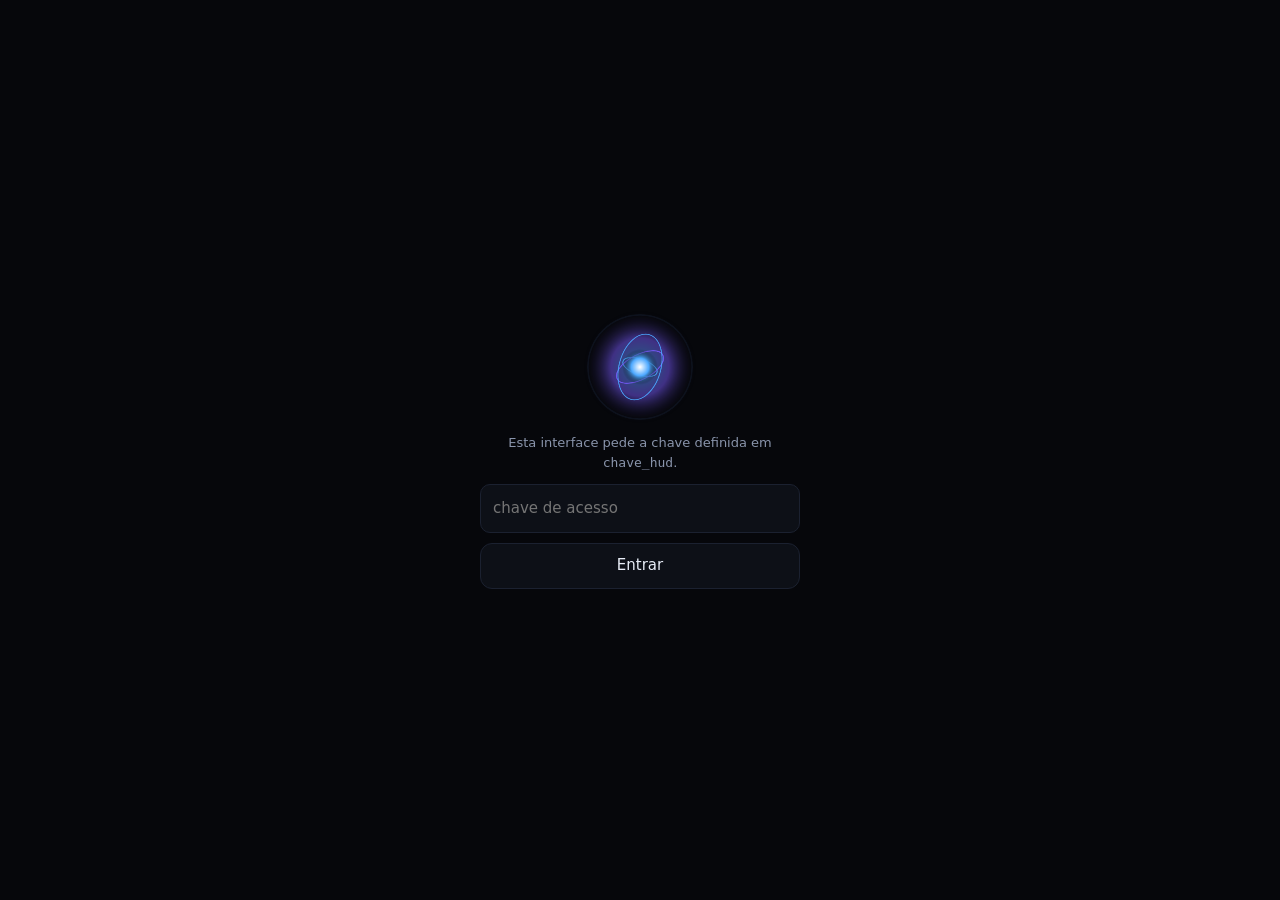
<file: src/zeus/hud/index.html>
<!doctype html>
<html lang="pt-BR">
<head>
<meta charset="utf-8">
<meta name="viewport" content="width=device-width, initial-scale=1, viewport-fit=cover">
<title>Zeus</title>
<style>
  :root{
    --fundo:#06070b; --painel:#0d1017; --painel2:#0a0c12; --linha:#1b2130;
    --texto:#e8edf7; --suave:#8994ab; --apagado:#5b6478;
    --azul:#4ca8ff; --violeta:#7a5cff; --nucleo:#eaf4ff;
    --verde:#3ddc97; --ambar:#ffb454; --vermelho:#ff6b6b;
    --raio:12px;
  }
  *{box-sizing:border-box}
  html,body{height:100%}
  body{
    margin:0; background:
      radial-gradient(1100px 620px at 12% -10%, rgba(76,168,255,.10), transparent 60%),
      radial-gradient(900px 560px at 92% 110%, rgba(122,92,255,.10), transparent 60%),
      var(--fundo);
    color:var(--texto);
    font:15px/1.55 ui-sans-serif,system-ui,-apple-system,"Segoe UI",Roboto,sans-serif;
    display:grid; grid-template-columns:300px minmax(0,1fr) 348px;
    height:100dvh; overflow:hidden;
  }
  ::-webkit-scrollbar{width:8px;height:8px}
  ::-webkit-scrollbar-thumb{background:#1c2432;border-radius:8px}

  /* ---------------------------------------------------------- estruturas */
  .rail{display:flex; flex-direction:column; min-height:0; overflow-y:auto;
        padding:16px 14px; gap:14px; background:linear-gradient(180deg,rgba(13,16,23,.72),rgba(8,10,15,.72));}
  #esquerda{border-right:1px solid var(--linha)}
  #direita{border-left:1px solid var(--linha)}
  .cartao{background:var(--painel); border:1px solid var(--linha); border-radius:var(--raio); padding:12px 13px}
  .cartao h2, .titulo{font-size:10px; letter-spacing:.16em; text-transform:uppercase;
    color:var(--apagado); margin:0 0 10px; display:flex; align-items:center; gap:8px}
  .cartao h2 .valor, .titulo .valor{margin-left:auto; text-transform:none; color:var(--texto); letter-spacing:0; text-transform:none; font-size:12px}

  /* ------------------------------------------------------------- plasma */
  #plasma{position:relative; display:flex; flex-direction:column; align-items:center;
          padding:18px 12px 14px; overflow:hidden}
  #plasma::after{content:""; position:absolute; inset:-40% -20% auto; height:220px;
                 background:radial-gradient(closest-side,rgba(76,168,255,.16),transparent);
                 pointer-events:none}
  #orbe{width:186px; height:186px; position:relative; z-index:1}
  #nomeZeus{font-size:15px; letter-spacing:.34em; margin:10px 0 0; font-weight:600; z-index:1}
  #estadoTexto{font-size:11px; letter-spacing:.2em; text-transform:uppercase; color:var(--azul);
               margin-top:6px; font-weight:600}
  #detalhe{font-size:11.5px; color:var(--suave); margin-top:2px; text-align:center; min-height:17px}
  #chips{display:flex; flex-wrap:wrap; gap:5px; justify-content:center; margin-top:12px; z-index:1}
  .chip{font-size:10.5px; letter-spacing:.04em; padding:3px 8px; border-radius:999px;
        border:1px solid var(--linha); color:var(--apagado); background:var(--painel2); white-space:nowrap}
  .chip.viva{color:var(--verde); border-color:rgba(61,220,151,.35); background:rgba(61,220,151,.07)}
  .chip.meia{color:var(--ambar); border-color:rgba(255,180,84,.35); background:rgba(255,180,84,.07)}

  /* ---------------------------------------------------------------- mapa */
  #mapa{width:100%; height:224px; display:block}
  #legendaMapa{font-size:10.5px; color:var(--apagado); margin-top:6px; line-height:1.5}
  .telaDoMapa{position:relative; width:100%; height:224px; overflow:hidden;
              border-radius:9px; background:#0b0f16; cursor:grab; touch-action:none}
  .telaDoMapa.arrastando{cursor:grabbing}
  .telaDoMapa img{position:absolute; width:256px; height:256px; user-select:none;
                  -webkit-user-drag:none; image-rendering:auto;
                  filter:invert(1) hue-rotate(185deg) saturate(.55) brightness(.92) contrast(1.05)}
  .telaDoMapa .pino{position:absolute; width:12px; height:12px; margin:-6px 0 0 -6px;
                    border-radius:50% 50% 50% 0; transform:rotate(-45deg);
                    background:var(--azul); box-shadow:0 0 0 2px rgba(7,8,12,.85)}
  .telaDoMapa .pino.casa{background:var(--verde)}
  .telaDoMapa .rotuloPino{position:absolute; transform:translate(-50%,-22px);
                          font-size:10.5px; color:var(--texto); white-space:nowrap;
                          background:rgba(7,8,12,.82); padding:1px 5px; border-radius:5px;
                          border:1px solid var(--linha); pointer-events:none}
  .telaDoMapa .credito{position:absolute; right:4px; bottom:3px; font-size:9px;
                       color:var(--apagado); background:rgba(7,8,12,.6);
                       padding:0 4px; border-radius:4px}
  .telaDoMapa .aviso{position:absolute; inset:0; display:grid; place-items:center;
                     text-align:center; font-size:11.5px; color:var(--apagado); padding:14px}
  .ferramentasDoMapa{display:flex; gap:5px; margin-top:7px}
  .ferramentasDoMapa button{height:24px; padding:0 8px; font-size:11px; border-radius:7px;
                            color:var(--suave); background:var(--painel2)}
  .ferramentasDoMapa input{flex:1; min-width:0; height:24px; padding:0 8px; font-size:11px;
                           border-radius:7px; border:1px solid var(--linha);
                           background:var(--painel2); color:var(--texto); outline:none}
  #mapaGrande{position:fixed; inset:0; z-index:12; background:var(--fundo);
              display:none; flex-direction:column; padding:12px}
  #mapaGrande.aberto{display:flex}
  #mapaGrande .telaDoMapa{flex:1; height:auto}
  #mapaGrande header{display:flex; align-items:center; gap:10px; padding:0 2px 10px}

  /* ------------------------------------------------------------ conversa */
  #centro{display:flex; flex-direction:column; min-width:0; padding:0 18px}
  #barraTopo{display:none}
  #cabecalho{display:flex; align-items:baseline; gap:10px; padding:16px 2px 6px}
  #cabecalho h1{font-size:13px; margin:0; letter-spacing:.2em; color:var(--suave); font-weight:600}
  #modeloTopo{font-size:11.5px; color:var(--apagado); margin-left:auto}
  #conversa{flex:1; overflow-y:auto; padding:8px 2px 16px; display:flex; flex-direction:column; gap:10px}
  .fala{max-width:min(720px,90%); padding:10px 14px; border-radius:14px; white-space:pre-wrap; word-wrap:break-word}
  .zeus{background:var(--painel); border:1px solid var(--linha); border-bottom-left-radius:4px}
  .nicolas{align-self:flex-end; background:linear-gradient(135deg,#2a3c66,#3a2f6b); border-bottom-right-radius:4px}
  .sistema{align-self:center; font-size:12px; color:var(--suave); background:none; padding:2px; text-align:center}
  .hora{display:block; margin-top:4px; font-size:10px; color:var(--suave); opacity:.75}
  .fala.fluindo::after{content:"▌"; color:var(--azul); animation:piscar 1s steps(2) infinite}
  @keyframes piscar{50%{opacity:0}}

  #entrada{display:flex; gap:8px; padding:8px 2px 18px; align-items:flex-end}
  textarea{flex:1; resize:none; min-height:46px; max-height:140px; padding:12px 14px;
    background:var(--painel); color:var(--texto); border:1px solid var(--linha);
    border-radius:var(--raio); font:inherit; outline:none}
  textarea:focus{border-color:#2d4a7a}
  button{border:1px solid var(--linha); background:var(--painel); color:var(--texto);
    border-radius:var(--raio); padding:0 16px; height:46px; cursor:pointer; font:inherit}
  button:hover{border-color:#2d4a7a}
  button[disabled]{opacity:.45; cursor:default}
  #microfone.ativo{border-color:var(--violeta); color:var(--violeta); box-shadow:0 0 0 3px rgba(122,92,255,.18)}

  /* -------------------------------------------------------------- saúde */
  .medidores{display:grid; grid-template-columns:1fr 1fr; gap:10px}
  .medidor{display:flex; flex-direction:column; align-items:center; gap:2px}
  .medidor canvas{width:92px; height:60px}
  .medidor .nome{font-size:9.5px; letter-spacing:.14em; text-transform:uppercase; color:var(--apagado)}
  .medidor .sub{font-size:10.5px; color:var(--suave)}

  .barra{height:6px; border-radius:6px; background:#141a26; overflow:hidden; margin:5px 0 3px}
  .barra i{display:block; height:100%; border-radius:6px; background:var(--azul);
           transition:width .45s ease, background .45s ease}
  .linhaDado{display:flex; align-items:baseline; gap:8px; font-size:12px}
  .linhaDado .rot{color:var(--suave)} .linhaDado .val{margin-left:auto; font-variant-numeric:tabular-nums}
  .nucleos{display:flex; gap:2px; align-items:flex-end; height:28px; margin-top:9px;
           background:#0f1420; border:1px solid #141b28; border-radius:5px; padding:2px}
  .nucleos i{flex:1; background:#1d2838; border-radius:2px; min-height:2px;
             transition:height .4s ease, background .4s ease}
  #faixaCpu{width:100%; height:34px; display:block; margin-top:8px}
  .sep{height:1px; background:var(--linha); margin:11px -13px}
  .obs{font-size:11px; color:var(--apagado); margin:6px 0 0}
  .quente{color:var(--ambar)} .critico{color:var(--vermelho)} .bom{color:var(--verde)}

  /* --------------------------------------------------------------- abas */
  .abas{display:flex; gap:4px; margin:0 0 10px; flex-wrap:wrap}
  .abas button{height:26px; padding:0 10px; font-size:11px; border-radius:8px;
               color:var(--suave); background:var(--painel2)}
  .abas button.sel{color:var(--texto); border-color:#2d4a7a; background:#121a28}
  .abas .conta{font-size:9.5px; color:var(--azul); margin-left:5px}
  .painelAba{display:none} .painelAba.sel{display:block}
  ul.lista{list-style:none; margin:0; padding:0; display:flex; flex-direction:column; gap:6px}
  ul.lista li{font-size:12.5px; padding:7px 9px; background:var(--painel2);
              border:1px solid var(--linha); border-radius:9px}
  ul.lista li span{display:block; color:var(--apagado); font-size:10.5px; margin-top:2px}
  .acaoItem{margin-top:4px; margin-left:6px; font-size:10.5px; padding:2px 8px; cursor:pointer;
    background:none; color:var(--apagado); border:1px solid var(--apagado); border-radius:6px}
  .acaoItem:hover{color:inherit; border-color:currentColor}
  .vazio{color:var(--apagado); font-size:11.5px}

  /* -------------------------------------------------------------- gestos */
  #gestos{display:flex; align-items:center; gap:8px; margin-top:10px; width:100%}
  #gestos button{height:26px; padding:0 10px; font-size:11px; border-radius:8px;
                 color:var(--suave); background:var(--painel2)}
  #gestos button.ligado{color:var(--violeta); border-color:rgba(122,92,255,.45);
                        background:rgba(122,92,255,.10)}
  #olho{width:74px; height:56px; border-radius:7px; background:#0b0f16;
        border:1px solid var(--linha); display:none}
  #olho.vendo{display:block}
  #luzDaCamera{display:none; align-items:center; gap:5px; font-size:10px;
               letter-spacing:.08em; color:var(--vermelho)}
  #luzDaCamera.acesa{display:flex}
  #luzDaCamera i{width:7px; height:7px; border-radius:50%; background:var(--vermelho);
                 animation:respirar 1.4s ease-in-out infinite}
  @keyframes respirar{50%{opacity:.25}}
  #dicaGesto{font-size:10.5px; color:var(--apagado); margin:6px 0 0; text-align:center}

  /* --------------------------------------------------------------- porta */
  #porta{position:fixed; inset:0; background:var(--fundo); display:none; place-items:center; z-index:9}
  #porta.aberta{display:grid}
  #porta form{display:flex; flex-direction:column; gap:10px; width:min(320px,86vw); text-align:center}
  #porta input{padding:12px; border-radius:10px; border:1px solid var(--linha);
               background:var(--painel); color:var(--texto); font:inherit}

  /* ------------------------------------------------------------ estreito */
  @media (max-width:1180px){ body{grid-template-columns:260px minmax(0,1fr) 312px} }
  @media (max-width:980px){
    body{grid-template-columns:1fr; grid-template-rows:auto minmax(0,1fr)}
    .rail{display:none; padding-top:6px}
    #centro{padding-top:0}
    body.ver-saude #direita, body.ver-mapa #esquerda{display:flex; grid-row:2}
    body.ver-saude #centro, body.ver-mapa #centro{display:none}
    #barraTopo{display:flex; gap:6px; padding:10px 14px 4px; grid-row:1}
    #barraTopo button{height:30px; padding:0 12px; font-size:12px; border-radius:9px; color:var(--suave)}
    #barraTopo button.sel{color:var(--texto); border-color:#2d4a7a; background:#121a28}
    #orbe{width:150px;height:150px}
  }
</style>
</head>
<body>
<div id="porta"><form onsubmit="guardarChave(event)">
  <canvas id="orbePorta" width="280" height="280" style="width:112px;height:112px;margin:0 auto"></canvas>
  <p style="color:var(--suave);font-size:13px;margin:0">Esta interface pede a chave definida em <code>chave_hud</code>.</p>
  <input id="campoChave" type="password" placeholder="chave de acesso" autocomplete="off">
  <button type="submit">Entrar</button>
</form></div>

<nav id="barraTopo">
  <button data-vista="conversa" class="sel">Conversa</button>
  <button data-vista="saude">Saúde</button>
  <button data-vista="mapa">Mapa</button>
</nav>

<!-- ============================================================ esquerda -->
<aside class="rail" id="esquerda">
  <div class="cartao" id="plasma">
    <canvas id="orbe" width="372" height="372"></canvas>
    <p id="nomeZeus">ZEUS</p>
    <div id="estadoTexto">ocioso</div>
    <div id="detalhe">—</div>
    <div id="chips"></div>
    <div id="gestos">
      <button id="ligarCamera" title="Gestos pela webcam">✋ gestos</button>
      <span id="luzDaCamera"><i></i>CÂMERA LIGADA</span>
      <canvas id="olho" width="160" height="120"></canvas>
    </div>
    <p id="dicaGesto">Desligado. O vídeo nunca sai deste navegador.</p>
  </div>

  <div class="cartao">
    <div class="abas" id="abasMapa">
      <button data-aba="sistema" class="sel">Sistema</button>
      <button data-aba="local">Localização</button>
      <span class="valor" id="contaMapa" style="margin-left:auto;font-size:10.5px;color:var(--apagado)">—</span>
    </div>
    <div class="painelAba sel" data-aba="sistema">
      <canvas id="mapa" width="640" height="432"></canvas>
      <p id="legendaMapa">Cada nó é uma capacidade. Aceso quer dizer verificada agora;
         âmbar, presente mas sem confirmação; apagado, ausente.</p>
    </div>
    <div class="painelAba" data-aba="local">
      <div class="telaDoMapa" id="telaLocal"></div>
      <div class="ferramentasDoMapa">
        <input id="buscaLugar" placeholder="rua, bairro, cidade…" autocomplete="off">
        <button id="expandirMapa" title="Tela cheia">⤢</button>
      </div>
      <p id="legendaLocal" style="font-size:10.5px;color:var(--apagado);margin:6px 0 0">
        Telas do OpenStreetMap, buscadas pelo Zeus e guardadas em disco: depois da
        primeira olhada o mapa funciona sem rede.</p>
    </div>
  </div>
</aside>

<div id="mapaGrande">
  <header>
    <b style="font-size:12px;letter-spacing:.16em;color:var(--suave)">LOCALIZAÇÃO</b>
    <span id="coordGrande" style="font-size:11px;color:var(--apagado)"></span>
    <button id="fecharMapa" style="margin-left:auto;height:30px">Fechar</button>
  </header>
  <div class="telaDoMapa" id="telaGrande"></div>
</div>

<!-- ============================================================== centro -->
<main id="centro">
  <div id="cabecalho">
    <h1>CONVERSA</h1>
    <span id="modeloTopo">—</span>
  </div>
  <div id="conversa"></div>
  <div id="entrada">
    <textarea id="texto" rows="1" placeholder="Fale com o Zeus…"></textarea>
    <button id="microfone" title="Falar">🎙</button>
    <button id="enviar">Enviar</button>
  </div>
</main>

<!-- ============================================================== direita -->
<aside class="rail" id="direita">
  <div class="cartao">
    <h2>Sinais vitais <span class="valor" id="tempoLigado">—</span></h2>
    <div class="medidores">
      <div class="medidor"><canvas id="anelCpu" width="184" height="120"></canvas>
        <div class="nome">CPU</div><div class="sub" id="subCpu">—</div></div>
      <div class="medidor"><canvas id="anelGpu" width="184" height="120"></canvas>
        <div class="nome">GPU</div><div class="sub" id="subGpu">—</div></div>
    </div>
    <div class="nucleos" id="nucleos"></div>
    <canvas id="faixaCpu" width="660" height="68"></canvas>
    <p class="obs" id="obsCpu">—</p>
  </div>

  <div class="cartao">
    <h2>Memória <span class="valor" id="valMem">—</span></h2>
    <div class="barra"><i id="barraMem" style="width:0"></i></div>
    <div class="linhaDado"><span class="rot">em uso</span><span class="val" id="memUso">—</span></div>
    <div class="linhaDado"><span class="rot">swap</span><span class="val" id="memSwap">—</span></div>
    <div class="sep"></div>
    <h2>Vídeo <span class="valor" id="nomeGpu">sem placa NVIDIA</span></h2>
    <div class="barra"><i id="barraVram" style="width:0"></i></div>
    <div class="linhaDado"><span class="rot">VRAM</span><span class="val" id="vram">—</span></div>
    <div class="linhaDado"><span class="rot">temperatura / potência</span><span class="val" id="gpuTermico">—</span></div>
    <div class="sep"></div>
    <h2>Disco <span class="valor" id="valDisco">—</span></h2>
    <div class="barra"><i id="barraDisco" style="width:0"></i></div>
    <div class="linhaDado"><span class="rot">livre para a memória do Zeus</span><span class="val" id="discoLivre">—</span></div>
    <div class="linhaDado"><span class="rot">rede</span><span class="val" id="rede">—</span></div>
    <div class="linhaDado"><span class="rot">processo do Zeus</span><span class="val" id="processo">—</span></div>
  </div>

  <div class="cartao">
    <div class="abas" id="abas">
      <button data-aba="perguntas" class="sel">Perguntas<span class="conta" id="cPerguntas"></span></button>
      <button data-aba="agenda">Agenda<span class="conta" id="cAgenda"></span></button>
      <button data-aba="entregas">Pendências<span class="conta" id="cEntregas"></span></button>
      <button data-aba="fatos">Memória<span class="conta" id="cFatos"></span></button>
      <button data-aba="operacao">Operação</button>
    </div>
    <div class="painelAba sel" data-aba="perguntas"><ul class="lista" id="perguntas"></ul></div>
    <div class="painelAba" data-aba="agenda"><ul class="lista" id="agenda"></ul></div>
    <div class="painelAba" data-aba="entregas"><ul class="lista" id="entregas"></ul></div>
    <div class="painelAba" data-aba="fatos"><ul class="lista" id="fatos"></ul></div>
    <div class="painelAba" data-aba="operacao"><ul class="lista" id="operacao"></ul></div>
  </div>
</aside>

<script>
"use strict";
const $ = (id) => document.getElementById(id);

/* ---------------------------------------------------------------- chave */
function chaveGuardada(){
  const daUrl = new URLSearchParams(location.search).get("chave");
  if (daUrl) { try { sessionStorage.setItem("zeus_chave", daUrl); } catch(e){} return daUrl; }
  try { return sessionStorage.getItem("zeus_chave") || ""; } catch(e){ return ""; }
}
let CHAVE = chaveGuardada();
function guardarChave(evento){
  evento.preventDefault();
  CHAVE = $("campoChave").value.trim();
  try { sessionStorage.setItem("zeus_chave", CHAVE); } catch(e){}
  $("porta").classList.remove("aberta");
  iniciar();
}
function pedirChave(){ $("porta").classList.add("aberta"); }

/* ------------------------------------------------------------- formatos */
const NADA = "—";
function bytes(v){
  if (v === null || v === undefined || isNaN(v)) return NADA;
  const u = ["B","KB","MB","GB","TB"]; let i = 0; v = Number(v);
  while (v >= 1024 && i < u.length-1){ v /= 1024; i++; }
  return (v >= 100 || i === 0 ? Math.round(v) : v.toFixed(1)) + " " + u[i];
}
function porcento(v){ return (v === null || v === undefined || isNaN(v)) ? NADA : Math.round(v) + "%"; }
function duracao(s){
  if (!s && s !== 0) return NADA;
  const d = Math.floor(s/86400), h = Math.floor(s%86400/3600), m = Math.floor(s%3600/60);
  if (d) return d + "d " + h + "h";
  if (h) return h + "h " + m + "min";
  return m + "min";
}
function faixaDeCor(v, aviso, limite){
  if (v === null || v === undefined) return "var(--apagado)";
  if (v >= limite) return "var(--vermelho)";
  if (v >= aviso) return "var(--ambar)";
  return "var(--azul)";
}

/* ----------------------------------------------------------------- orbe */
let ESTADO = "ocioso";
const CORES = {
  ocioso:   ["#4ca8ff", "#7a5cff", 0.55],
  ouvindo:  ["#7a5cff", "#4ca8ff", 1.15],
  pensando: ["#4ca8ff", "#eaf4ff", 1.9],
  falando:  ["#eaf4ff", "#4ca8ff", 1.35],
  offline:  ["#3a4257", "#2a3040", 0.25],
};
/* A carga da máquina entra no desenho: quando o X99 está sob pressão o orbe
   respira mais rápido. É diagnóstico periférico — dá para sentir sem ler. */
let CARGA_VISUAL = 0;
function desenharOrbe(tela, lado){
  const ctx = tela.getContext("2d");
  const r = lado/2, t = performance.now()/1000;
  const [a, b, base] = CORES[ESTADO] || CORES.ocioso;
  const ritmo = base * (1 + CARGA_VISUAL * 0.9);
  ctx.clearRect(0,0,lado,lado);

  const pulso = 1 + 0.06*Math.sin(t*ritmo*2.2);
  const halo = ctx.createRadialGradient(r,r,r*0.12, r,r,r*0.95*pulso);
  halo.addColorStop(0, a); halo.addColorStop(0.45, b); halo.addColorStop(1, "rgba(7,8,12,0)");
  ctx.globalAlpha = 0.5; ctx.fillStyle = halo;
  ctx.beginPath(); ctx.arc(r,r,r*0.95*pulso,0,Math.PI*2); ctx.fill();

  ctx.globalAlpha = 0.85;
  for (let i=0;i<3;i++){
    const fase = t*ritmo*(0.5+i*0.35) + i*2.1;
    const raio = r*(0.32+i*0.14);
    ctx.beginPath();
    ctx.strokeStyle = i%2 ? b : a;
    ctx.lineWidth = lado/110;
    ctx.ellipse(r, r, raio, raio*(0.35+0.28*Math.abs(Math.sin(fase))), fase, 0, Math.PI*2);
    ctx.stroke();
  }

  /* anel externo: ocupação da CPU, desenhada como arco. */
  if (ESTADO !== "offline"){
    ctx.lineWidth = lado/74; ctx.lineCap = "round";
    ctx.globalAlpha = 0.5; ctx.strokeStyle = "#141d2c";
    ctx.beginPath(); ctx.arc(r, r, r*0.93, 0, Math.PI*2); ctx.stroke();
    if (CARGA_VISUAL > 0.01){
      ctx.globalAlpha = 0.95;
      ctx.strokeStyle = faixaDeCor(CARGA_VISUAL*100, 70, 90);
      ctx.beginPath();
      ctx.arc(r, r, r*0.93, -Math.PI/2, -Math.PI/2 + Math.PI*2*Math.min(1,CARGA_VISUAL));
      ctx.stroke();
    }
  }

  const nucleo = ctx.createRadialGradient(r,r,0, r,r,r*0.3*pulso);
  nucleo.addColorStop(0, "#ffffff"); nucleo.addColorStop(0.5, a); nucleo.addColorStop(1, "rgba(7,8,12,0)");
  ctx.globalAlpha = 1; ctx.fillStyle = nucleo;
  ctx.beginPath(); ctx.arc(r,r,r*0.3*pulso,0,Math.PI*2); ctx.fill();
}
function animar(){
  desenharOrbe($("orbe"), 372);
  if ($("porta").classList.contains("aberta")) desenharOrbe($("orbePorta"), 280);
  desenharMapa();
  requestAnimationFrame(animar);
}
function mudarEstado(novo, detalhe){
  ESTADO = novo;
  $("estadoTexto").textContent = novo;
  if (detalhe !== undefined) $("detalhe").textContent = detalhe || NADA;
}

/* ----------------------------------------------------------- mapa vivo */
/* O "mapa" honesto hoje é o mapa do próprio Zeus: quais capacidades existem,
   quais estão verificadas e por onde a conversa passa. Um mapa geográfico
   viria quando houver sensor com posição — não há, e desenhar um seria
   enfeite. */
const NOS = [
  {id:"modelo",   rot:"modelo"},
  {id:"memoria",  rot:"memória"},
  {id:"voz",      rot:"voz"},
  {id:"ouvidos",  rot:"ouvidos"},
  {id:"telegram", rot:"telegram"},
  {id:"hud",      rot:"hud"},
  {id:"pesquisa", rot:"pesquisa"},
  {id:"agenda",   rot:"agenda"},
];
let MAPA = {};
function desenharMapa(){
  const tela = $("mapa");
  const caixa = tela && ajustarTela(tela); if (!caixa) return;
  const {L, A, escala} = caixa, ctx = tela.getContext("2d");
  const cx = L/2, cy = A/2, t = performance.now()/1000;
  // Raios separados: o rótulo mais largo precisa caber na margem lateral, e
  // um círculo perfeito numa caixa achatada empurra "pesquisa" para fora.
  const rx = L*0.27, ry = A*0.34;
  ctx.clearRect(0,0,L,A);
  const pos = NOS.map((no,i) => {
    const ang = -Math.PI/2 + i*(Math.PI*2/NOS.length);
    return {...no, x:cx + Math.cos(ang)*rx, y:cy + Math.sin(ang)*ry,
            vida: MAPA[no.id] || "off"};
  });
  for (const p of pos){
    const viva = p.vida === "on";
    ctx.strokeStyle = viva ? "rgba(76,168,255,.42)"
      : (p.vida === "meia" ? "rgba(255,180,84,.34)" : "rgba(60,70,92,.55)");
    ctx.lineWidth = (viva ? 1.1 : .8)*escala;
    ctx.beginPath(); ctx.moveTo(cx,cy); ctx.lineTo(p.x,p.y); ctx.stroke();
    if (viva){                       // pulso caminhando até o núcleo
      const f = (t*0.45 + p.x*0.004) % 1;
      const px = p.x + (cx-p.x)*f, py = p.y + (cy-p.y)*f;
      ctx.fillStyle = "rgba(122,92,255,.85)";
      ctx.beginPath(); ctx.arc(px,py,1.8*escala,0,Math.PI*2); ctx.fill();
    }
  }
  for (const p of pos){
    const cor = p.vida === "on" ? "#4ca8ff" : (p.vida === "meia" ? "#ffb454" : "#39415a");
    ctx.fillStyle = cor; ctx.globalAlpha = p.vida === "off" ? .5 : 1;
    ctx.beginPath(); ctx.arc(p.x,p.y, (p.vida === "on" ? 4.6 : 3.4)*escala, 0, Math.PI*2); ctx.fill();
    if (p.vida === "on"){
      ctx.globalAlpha = .22; ctx.beginPath();
      ctx.arc(p.x,p.y, (6.5 + 2*Math.sin(t*1.6 + p.y))*escala, 0, Math.PI*2); ctx.fill();
    }
    ctx.globalAlpha = 1;
    ctx.fillStyle = p.vida === "off" ? "#5b6478" : "#c9d4e8";
    ctx.font = Math.round(11*escala) + "px ui-sans-serif,system-ui,sans-serif";
    ctx.textAlign = p.x < cx-6 ? "right" : (p.x > cx+6 ? "left" : "center");
    ctx.textBaseline = p.y < cy ? "bottom" : "top";
    const dx = (p.x < cx-6 ? -1 : (p.x > cx+6 ? 1 : 0)) * 11*escala;
    const dy = (p.y < cy ? -1 : 1) * 9*escala;
    const margem = 3*escala, largura = ctx.measureText(p.rot).width;
    let x = p.x + dx;
    if (ctx.textAlign === "right") x = Math.max(x, margem + largura);
    if (ctx.textAlign === "left")  x = Math.min(x, L - margem - largura);
    ctx.fillText(p.rot, x, p.y+dy);
  }
  const pulso = (1 + 0.08*Math.sin(t*1.4)) * 17 * escala;
  const g = ctx.createRadialGradient(cx,cy,0, cx,cy,pulso);
  g.addColorStop(0,"#ffffff"); g.addColorStop(.45,"#4ca8ff"); g.addColorStop(1,"rgba(7,8,12,0)");
  ctx.fillStyle = g; ctx.beginPath(); ctx.arc(cx,cy,pulso,0,Math.PI*2); ctx.fill();
}

/* Canvas tem dois tamanhos: o de exibição, em CSS, e o do buffer, em pixels.
   Quando os dois discordam o navegador estica o desenho e o texto sai
   achatado — foi o que aconteceu com o mapa. Aqui o buffer passa a seguir a
   caixa real, multiplicada pela densidade da tela. */
function ajustarTela(tela){
  const r = tela.getBoundingClientRect();
  if (!r.width || !r.height) return null;
  const dpr = Math.min(2, window.devicePixelRatio || 1);
  const L = Math.round(r.width*dpr), A = Math.round(r.height*dpr);
  if (tela.width !== L || tela.height !== A){ tela.width = L; tela.height = A; }
  return {L, A, escala: dpr};
}

/* ------------------------------------------------------ gestos pela webcam */
/* Ler a mão sem modelo, sem biblioteca e sem nada saindo do navegador.

   O caminho de landmarks — MediaPipe e parentes — dá dedo por dedo, mas custa
   um modelo de vários megabytes baixado de algum lugar. Isso conflita com a
   promessa do Zeus de clonar e rodar, e com a de funcionar sem rede.

   O que dá para fazer com o que já existe no navegador: segmentar pele em
   YCbCr, cruzar com movimento contra um fundo aprendido, e acompanhar a
   maior mancha. Isso não distingue dedos. Distingue presença, posição,
   tamanho e oscilação — que é o suficiente para acenar, apontar e fechar a
   mão, e é honesto quanto ao que é.

   Tudo acontece em 160x120, a 12 quadros por segundo. Nenhum quadro é
   enviado a lugar nenhum, nada é gravado, e a câmera só liga por botão.     */

const OLHO_L = 160, OLHO_A = 120, CELULA = 8;
const QUADROS_POR_SEGUNDO = 12;

function ehPele(r, g, b){
  /* YCbCr é melhor que RGB para isto: separa luminosidade de cor, então a
     mesma faixa vale com a luz do abajur e com a da janela. A faixa é a
     clássica da literatura de segmentação e cobre tons de pele variados —
     ela erra para madeira e para parede bege, e é por isso que o movimento
     precisa concordar antes de a mancha valer. */
  const cb = 128 - 0.168736*r - 0.331264*g + 0.5*b;
  const cr = 128 + 0.5*r - 0.418688*g - 0.081312*b;
  const y = 0.299*r + 0.587*g + 0.114*b;
  return y > 40 && cb >= 77 && cb <= 127 && cr >= 133 && cr <= 173;
}

function criarOlho(){
  const colunas = Math.ceil(OLHO_L/CELULA), linhas = Math.ceil(OLHO_A/CELULA);
  const fundo = new Float32Array(OLHO_L*OLHO_A);     // luminosidade aprendida
  let aprendido = 0;
  const grade = new Float32Array(colunas*linhas);
  const historico = [];
  let picoDeArea = 0;

  function olhar(dados){
    /* `dados` é o ImageData do quadro reduzido. Devolve o que se enxerga:
       presença, centro em 0..1, tamanho relativo e se é um aceno. */
    grade.fill(0);
    let soma = 0;
    for (let i = 0, p = 0; i < dados.length; i += 4, p++){
      const r = dados[i], g = dados[i+1], b = dados[i+2];
      const luz = 0.299*r + 0.587*g + 0.114*b;
      const diferenca = Math.abs(luz - fundo[p]);
      // O fundo é aprendido devagar: uma mão parada por muito tempo acaba
      // virando fundo, o que é o comportamento certo para não travar num
      // encosto de cadeira cor de pele.
      fundo[p] = aprendido < 20 ? luz : fundo[p]*0.97 + luz*0.03;
      if (aprendido < 20) continue;
      if (!ehPele(r, g, b) || diferenca < 12) continue;
      const x = p % OLHO_L, y = (p / OLHO_L) | 0;
      grade[((y/CELULA)|0)*colunas + ((x/CELULA)|0)] += 1;
      soma++;
    }
    if (aprendido < 20){ aprendido++; return {aprendendo: true, presente: false}; }

    // Maior mancha conectada na grade grossa. Grade grossa é o que deixa isto
    // caber em milissegundos: 20x15 células em vez de 19.200 pixels.
    const vistos = new Uint8Array(colunas*linhas);
    let melhor = null;
    for (let c = 0; c < colunas*linhas; c++){
      if (vistos[c] || grade[c] < CELULA*CELULA*0.25) continue;
      const fila = [c]; vistos[c] = 1;
      let peso = 0, sx = 0, sy = 0, n = 0;
      while (fila.length){
        const atual = fila.pop();
        const ax = atual % colunas, ay = (atual / colunas) | 0;
        peso += grade[atual]; sx += ax*grade[atual]; sy += ay*grade[atual]; n++;
        for (const [dx, dy] of [[1,0],[-1,0],[0,1],[0,-1]]){
          const nx = ax+dx, ny = ay+dy;
          if (nx < 0 || ny < 0 || nx >= colunas || ny >= linhas) continue;
          const vizinho = ny*colunas + nx;
          if (vistos[vizinho] || grade[vizinho] < CELULA*CELULA*0.25) continue;
          vistos[vizinho] = 1; fila.push(vizinho);
        }
      }
      if (!melhor || peso > melhor.peso)
        melhor = {peso, x: sx/peso/colunas, y: sy/peso/linhas, celulas: n};
    }
    if (!melhor || melhor.peso < 90){ historico.length = 0; return {presente: false}; }

    picoDeArea = Math.max(picoDeArea*0.995, melhor.peso);
    historico.push({x: melhor.x, y: melhor.y, quando: performance.now()});
    if (historico.length > 24) historico.shift();

    return {
      presente: true,
      x: 1 - melhor.x,                 // espelhado: a tela é um espelho
      y: melhor.y,
      area: melhor.peso,
      abertura: picoDeArea ? melhor.peso/picoDeArea : 1,
      acenando: contarIdasEVindas() >= 3,
    };
  }

  function contarIdasEVindas(){
    /* Aceno é a mão trocando de direção várias vezes em menos de um segundo.
       Movimento único, por maior que seja, não conta — senão passar na frente
       da câmera acordaria o Zeus. */
    const agora = performance.now();
    const recentes = historico.filter((h) => agora - h.quando < 1100);
    let trocas = 0, direcao = 0;
    for (let i = 1; i < recentes.length; i++){
      const d = recentes[i].x - recentes[i-1].x;
      if (Math.abs(d) < 0.02) continue;
      const nova = d > 0 ? 1 : -1;
      if (direcao && nova !== direcao) trocas++;
      direcao = nova;
    }
    return trocas;
  }

  return {olhar, reiniciar(){ aprendido = 0; historico.length = 0; picoDeArea = 0; }};
}

const OLHO = criarOlho();
let CAMERA = null, TRILHA_DE_VIDEO = null, RELOGIO_DO_OLHO = null;
let VIDEO = null, ESPELHO = null, ULTIMO_GESTO = 0, MAO = null;

function dizerGesto(texto){ $("dicaGesto").textContent = texto; }

async function alternarCamera(){
  if (CAMERA){ desligarCamera("Desligado. O vídeo nunca sai deste navegador."); return; }
  if (!(navigator.mediaDevices && navigator.mediaDevices.getUserMedia)){
    dizerGesto("Este navegador não dá acesso à câmera em origem insegura. Abra por https.");
    return;
  }
  try{
    TRILHA_DE_VIDEO = await navigator.mediaDevices.getUserMedia({
      video: {width: 320, height: 240, facingMode: "user"}, audio: false});
  }catch(e){
    dizerGesto("A câmera não foi liberada. Sem ela, nada de gestos — e nada mudou.");
    return;
  }
  VIDEO = document.createElement("video");
  VIDEO.playsInline = true; VIDEO.muted = true; VIDEO.srcObject = TRILHA_DE_VIDEO;
  await VIDEO.play().catch(() => {});
  ESPELHO = document.createElement("canvas");
  ESPELHO.width = OLHO_L; ESPELHO.height = OLHO_A;
  CAMERA = true;
  OLHO.reiniciar();
  $("ligarCamera").classList.add("ligado");
  $("luzDaCamera").classList.add("acesa");
  $("olho").classList.add("vendo");
  dizerGesto("Aprendendo o fundo. Fique parado um instante.");
  RELOGIO_DO_OLHO = setInterval(umQuadro, Math.round(1000/QUADROS_POR_SEGUNDO));
}

function desligarCamera(motivo){
  clearInterval(RELOGIO_DO_OLHO); RELOGIO_DO_OLHO = null;
  if (TRILHA_DE_VIDEO) TRILHA_DE_VIDEO.getTracks().forEach((t) => t.stop());
  TRILHA_DE_VIDEO = null; CAMERA = null; VIDEO = null; MAO = null;
  $("ligarCamera").classList.remove("ligado");
  $("luzDaCamera").classList.remove("acesa");
  $("olho").classList.remove("vendo");
  const tela = $("olho").getContext("2d");
  tela.clearRect(0, 0, OLHO_L, OLHO_A);
  dizerGesto(motivo || "Desligado. O vídeo nunca sai deste navegador.");
}

function umQuadro(){
  if (!CAMERA || !VIDEO || VIDEO.readyState < 2) return;
  const ctx = ESPELHO.getContext("2d", {willReadFrequently: true});
  ctx.drawImage(VIDEO, 0, 0, OLHO_L, OLHO_A);
  const quadro = ctx.getImageData(0, 0, OLHO_L, OLHO_A);
  const visto = OLHO.olhar(quadro.data);
  desenharOlho(quadro, visto);
  aplicarGesto(visto);
}

function desenharOlho(quadro, visto){
  /* A prévia existe para Nicolas ver o que o Zeus vê — e ver que é pouco:
     160 por 120, dentro do navegador, sem gravar. */
  const tela = $("olho").getContext("2d");
  tela.putImageData(quadro, 0, 0);
  tela.save();
  tela.fillStyle = "rgba(7,8,12,.45)";
  tela.fillRect(0, 0, OLHO_L, OLHO_A);
  if (visto && visto.presente){
    tela.strokeStyle = visto.acenando ? "#7a5cff" : "#4ca8ff";
    tela.lineWidth = 2;
    const x = (1 - visto.x)*OLHO_L, y = visto.y*OLHO_A;
    tela.beginPath(); tela.arc(x, y, 12 + 10*Math.min(1, visto.abertura), 0, Math.PI*2);
    tela.stroke();
  }
  tela.restore();
}

/* Os gestos só mexem no que é reversível e visível. Nenhum deles manda
   mensagem, executa ferramenta ou abre coisa: uma sombra na parede não pode
   disparar ação no computador de ninguém. */
function aplicarGesto(visto){
  if (!visto || visto.aprendendo) return;
  if (!visto.presente){
    if (MAO){ MAO = null; dizerGesto("Mão fora de vista."); }
    return;
  }
  const agora = performance.now();
  const primeiro = !MAO;
  const anterior = MAO;
  MAO = visto;

  if (visto.acenando && agora - ULTIMO_GESTO > 1500){
    ULTIMO_GESTO = agora;
    $("texto").focus();
    mudarEstado("ouvindo", "aceno reconhecido");
    dizerGesto("Aceno: atenção no campo de conversa.");
    setTimeout(() => { if (ESTADO === "ouvindo") mudarEstado("ocioso", NADA); }, 2500);
    return;
  }
  if (primeiro){ dizerGesto("Mão à vista. Acene para chamar; mova para arrastar o mapa."); return; }

  // Mão fechada arrasta o mapa; mão aberta só passeia. É o gesto que mais
  // parece com o que a mão faz de verdade sobre um mapa de papel.
  const fechada = visto.abertura < 0.6;
  const painelDoMapa = document.querySelector('.painelAba[data-aba="local"].sel');
  if (fechada && painelDoMapa && MAPA_LOCAL){
    const dx = (visto.x - anterior.x), dy = (visto.y - anterior.y);
    if (Math.abs(dx) > 0.004 || Math.abs(dy) > 0.004){
      const passo = 220;
      const centro = MAPA_LOCAL.estado;
      const escala = Math.pow(2, centro.zoom);
      centro.lon -= dx*passo/escala*360/256;
      centro.lat += dy*passo/escala*180/256;
      MAPA_LOCAL.desenhar();
      dizerGesto("Mão fechada: arrastando o mapa.");
    }
    return;
  }
  dizerGesto(fechada ? "Mão fechada." : "Mão aberta em " +
             Math.round(visto.x*100) + "%, " + Math.round(visto.y*100) + "%.");
}

/* --------------------------------------------------- mapa de localização */
/* Um mapa deslizante escrito à mão, em vez de biblioteca.

   O motivo não é orgulho: o Zeus tem que funcionar com a internet caída, e
   biblioteca de mapa vem de CDN ou de passo de build. São umas cem linhas —
   a matemática é a projeção do Mercator, e o resto é posicionar imagem.

   As telas vêm do próprio Zeus, nunca do servidor público direto. Ele busca
   uma vez, guarda em disco e serve dali. O filtro CSS inverte a cor para o
   mapa claro do OpenStreetMap combinar com o resto da tela, o que também
   evita ter que hospedar um estilo escuro. */
const LADO_DA_TELA = 256;

function criarMapa(elemento, aoMover){
  const estado = {lat: -16.6869, lon: -49.2648, zoom: 13, zoomMaximo: 19,
                  pinos: [], vivo: false, aviso: ""};
  const imagens = new Map();
  let arrastando = null;

  function paraTela(lat, lon, zoom){
    const n = Math.pow(2, zoom);
    const limitada = Math.max(-85.05112878, Math.min(85.05112878, lat));
    const rad = limitada * Math.PI / 180;
    return {x: (lon + 180) / 360 * n,
            y: (1 - Math.asinh(Math.tan(rad)) / Math.PI) / 2 * n};
  }
  function deTela(x, y, zoom){
    const n = Math.pow(2, zoom);
    return {lat: Math.atan(Math.sinh(Math.PI * (1 - 2 * y / n))) * 180 / Math.PI,
            lon: x / n * 360 - 180};
  }

  function desenhar(){
    const L = elemento.clientWidth, A = elemento.clientHeight;
    if (!L || !A) return;
    if (estado.aviso){
      elemento.innerHTML = '<div class="aviso">' + estado.aviso + "</div>";
      return;
    }
    const centro = paraTela(estado.lat, estado.lon, estado.zoom);
    const meio = {x: L/2, y: A/2};
    const primeiroX = Math.floor(centro.x - meio.x / LADO_DA_TELA);
    const primeiroY = Math.floor(centro.y - meio.y / LADO_DA_TELA);
    const ultimoX = Math.floor(centro.x + meio.x / LADO_DA_TELA);
    const ultimoY = Math.floor(centro.y + meio.y / LADO_DA_TELA);
    const limite = Math.pow(2, estado.zoom);
    const usadas = new Set();
    for (let tx = primeiroX; tx <= ultimoX; tx++){
      for (let ty = primeiroY; ty <= ultimoY; ty++){
        if (ty < 0 || ty >= limite) continue;
        const enrolado = ((tx % limite) + limite) % limite;   // o mundo dá a volta
        const chave = estado.zoom + "/" + enrolado + "/" + ty;
        usadas.add(chave + "@" + tx);
        let img = imagens.get(chave + "@" + tx);
        if (!img){
          img = document.createElement("img");
          img.loading = "lazy"; img.alt = "";
          img.src = "/mapa/tela/" + chave + ".png?chave=" + encodeURIComponent(CHAVE);
          img.onerror = () => { img.style.visibility = "hidden"; };
          elemento.appendChild(img);
          imagens.set(chave + "@" + tx, img);
        }
        img.style.left = Math.round(meio.x + (tx - centro.x) * LADO_DA_TELA) + "px";
        img.style.top  = Math.round(meio.y + (ty - centro.y) * LADO_DA_TELA) + "px";
      }
    }
    for (const [chave, img] of imagens){
      if (!usadas.has(chave)){ img.remove(); imagens.delete(chave); }
    }
    for (const antigo of elemento.querySelectorAll(".pino,.rotuloPino,.credito")) antigo.remove();
    for (const pino of estado.pinos){
      const p = paraTela(pino.lat, pino.lon, estado.zoom);
      const x = meio.x + (p.x - centro.x) * LADO_DA_TELA;
      const y = meio.y + (p.y - centro.y) * LADO_DA_TELA;
      if (x < -40 || y < -40 || x > L + 40 || y > A + 40) continue;
      const marca = document.createElement("div");
      marca.className = "pino" + (pino.casa ? " casa" : "");
      marca.style.left = x + "px"; marca.style.top = y + "px";
      marca.title = pino.nome || "";
      elemento.appendChild(marca);
      if (pino.nome && L > 320){
        const rotulo = document.createElement("div");
        rotulo.className = "rotuloPino";
        rotulo.textContent = pino.nome.split(",").slice(0, 2).join(",");
        rotulo.style.left = x + "px"; rotulo.style.top = y + "px";
        elemento.appendChild(rotulo);
      }
    }
    const credito = document.createElement("div");
    credito.className = "credito";
    credito.textContent = "© OpenStreetMap";
    elemento.appendChild(credito);
    if (aoMover) aoMover(estado);
  }

  elemento.addEventListener("pointerdown", (e) => {
    arrastando = {x: e.clientX, y: e.clientY};
    elemento.classList.add("arrastando");
    elemento.setPointerCapture(e.pointerId);
  });
  elemento.addEventListener("pointermove", (e) => {
    if (!arrastando) return;
    const dx = e.clientX - arrastando.x, dy = e.clientY - arrastando.y;
    arrastando = {x: e.clientX, y: e.clientY};
    const centro = paraTela(estado.lat, estado.lon, estado.zoom);
    const novo = deTela(centro.x - dx / LADO_DA_TELA, centro.y - dy / LADO_DA_TELA, estado.zoom);
    estado.lat = novo.lat; estado.lon = novo.lon;
    desenhar();
  });
  const soltar = (e) => { arrastando = null; elemento.classList.remove("arrastando"); };
  elemento.addEventListener("pointerup", soltar);
  elemento.addEventListener("pointercancel", soltar);
  elemento.addEventListener("wheel", (e) => {
    e.preventDefault();
    const passo = e.deltaY < 0 ? 1 : -1;
    const alvo = Math.max(2, Math.min(estado.zoomMaximo, estado.zoom + passo));
    if (alvo === estado.zoom) return;
    estado.zoom = alvo;
    for (const img of imagens.values()) img.remove();
    imagens.clear();
    desenhar();
  }, {passive: false});

  return {
    estado,
    desenhar,
    ir(lat, lon, zoom){
      estado.lat = lat; estado.lon = lon;
      if (zoom) estado.zoom = zoom;
      for (const img of imagens.values()) img.remove();
      imagens.clear();
      desenhar();
    },
    marcar(pinos){ estado.pinos = pinos || []; desenhar(); },
    avisar(texto){
      estado.aviso = texto || "";
      if (texto){ elemento.innerHTML = ""; imagens.clear(); }
      desenhar();
    },
  };
}

let MAPA_LOCAL = null, MAPA_GRANDE = null, PINOS = [];

async function ligarMapaLocal(){
  MAPA_LOCAL = criarMapa($("telaLocal"));
  try{
    const r = await fetch("/mapa?chave=" + encodeURIComponent(CHAVE));
    if (r.status === 503){
      // Desligado é diferente de inalcançável, e dizer a coisa errada manda
      // Nicolas procurar problema de rede que não existe.
      MAPA_LOCAL.avisar("Mapa desligado. Ligue mapa_ativo na configuração.");
      return;
    }
    if (!r.ok) throw new Error(r.status);
    const inicio = await r.json();
    if (!inicio.ativo){
      MAPA_LOCAL.avisar(inicio.situacao || "mapa desligado");
      return;
    }
    MAPA_LOCAL.estado.zoomMaximo = inicio.zoom_maximo || 19;
    PINOS = [{lat: inicio.lat, lon: inicio.lon, nome: "aqui", casa: true}];
    MAPA_LOCAL.marcar(PINOS);
    MAPA_LOCAL.ir(inicio.lat, inicio.lon, inicio.zoom);
  }catch(e){
    MAPA_LOCAL.avisar("Não consegui falar com o mapa do Zeus.");
  }
}

/* A busca de lugar passa pelo próprio Zeus, que é quem tem o direito de falar
   com o serviço público — e quem respeita o limite de um pedido por segundo. */
async function procurarLugar(){
  const campo = $("buscaLugar");
  const termo = campo.value.trim();
  if (termo.length < 2 || !MAPA_LOCAL) return;
  campo.disabled = true;
  try{
    const r = await fetch("/mensagem?chave=" + encodeURIComponent(CHAVE), {
      method: "POST", headers: {"Content-Type": "application/json"},
      body: JSON.stringify({texto: "onde fica " + termo})});
    if (r.ok) escrever("nicolas", "onde fica " + termo);
  }catch(e){ /* a conversa responde; o mapa recebe o pino pelo fluxo */ }
  campo.disabled = false; campo.value = "";
}

function marcarLugares(lugares){
  if (!lugares || !lugares.length || !MAPA_LOCAL) return;
  const novos = lugares.map((l) => ({lat: l.lat, lon: l.lon, nome: l.nome}));
  PINOS = PINOS.filter((p) => p.casa).concat(novos);
  MAPA_LOCAL.marcar(PINOS);
  MAPA_LOCAL.ir(novos[0].lat, novos[0].lon, Math.max(MAPA_LOCAL.estado.zoom, 15));
  if (MAPA_GRANDE){ MAPA_GRANDE.marcar(PINOS); MAPA_GRANDE.ir(novos[0].lat, novos[0].lon); }
  for (const b of $("abasMapa").children){
    if (b.dataset) b.classList.toggle("sel", b.dataset.aba === "local");
  }
  for (const painel of document.querySelectorAll('.painelAba[data-aba="sistema"],.painelAba[data-aba="local"]'))
    painel.classList.toggle("sel", painel.dataset.aba === "local");
  MAPA_LOCAL.desenhar();
}

/* ------------------------------------------------------------ medidores */
function anel(tela, valor, rotulo, cor){
  const ctx = tela.getContext("2d"), L = tela.width, A = tela.height;
  const cx = L/2, cy = A*0.86, r = Math.min(L/2, A)*0.78;
  ctx.clearRect(0,0,L,A);
  ctx.lineWidth = r*0.22; ctx.lineCap = "round";
  ctx.strokeStyle = "#141a26";
  ctx.beginPath(); ctx.arc(cx,cy,r,Math.PI,0); ctx.stroke();
  if (valor !== null && valor !== undefined && !isNaN(valor)){
    ctx.strokeStyle = cor;
    ctx.beginPath(); ctx.arc(cx,cy,r,Math.PI, Math.PI + Math.PI*Math.min(1,valor/100)); ctx.stroke();
  }
  ctx.fillStyle = "#e8edf7"; ctx.textAlign = "center"; ctx.textBaseline = "alphabetic";
  ctx.font = "600 " + Math.round(r*0.52) + "px ui-sans-serif,system-ui,sans-serif";
  ctx.fillText(rotulo, cx, cy - r*0.08);
}
function faixa(tela, series){
  const caixa = ajustarTela(tela); if (!caixa) return;
  const ctx = tela.getContext("2d"), {L, A, escala} = caixa;
  ctx.clearRect(0,0,L,A);
  ctx.strokeStyle = "#141a26"; ctx.lineWidth = escala;
  for (const y of [A*0.25, A*0.5, A*0.75]){
    ctx.beginPath(); ctx.moveTo(0,y); ctx.lineTo(L,y); ctx.stroke();
  }
  for (const {dados, cor, preenche} of series){
    const pontos = (dados || []).filter(v => v !== null && v !== undefined);
    if (pontos.length < 2) continue;
    const passo = L / Math.max(1, (dados.length - 1));
    ctx.beginPath();
    let iniciou = false, ultimoX = 0;
    dados.forEach((v,i) => {
      if (v === null || v === undefined) return;
      const x = i*passo, y = A - (Math.min(100,Math.max(0,v))/100)*(A-3) - 1.5;
      iniciou ? ctx.lineTo(x,y) : (ctx.moveTo(x,y), iniciou = true);
      ultimoX = x;
    });
    ctx.strokeStyle = cor; ctx.lineWidth = 1.3*escala; ctx.stroke();
    if (preenche){
      ctx.lineTo(ultimoX, A); ctx.lineTo(0, A); ctx.closePath();
      ctx.fillStyle = preenche; ctx.fill();
    }
  }
}

function pintarSaude(s){
  if (!s) return;
  const cpu = s.cpu || {}, mem = s.memoria || {}, placa = (s.gpu || [])[0];
  CARGA_VISUAL = (cpu.uso || 0)/100;

  anel($("anelCpu"), cpu.uso, porcento(cpu.uso), faixaDeCor(cpu.uso, 75, 92));
  $("subCpu").textContent = [cpu.mhz ? Math.round(cpu.mhz) + " MHz" : null,
                             cpu.celsius ? cpu.celsius + "°C" : null]
                            .filter(Boolean).join(" · ") || (cpu.nucleos + " núcleos");
  anel($("anelGpu"), placa ? placa.uso : null, placa ? porcento(placa.uso) : NADA,
       faixaDeCor(placa ? placa.uso : null, 80, 95));
  $("subGpu").textContent = placa
    ? [placa.celsius ? placa.celsius + "°C" : null,
       placa.watts ? Math.round(placa.watts) + " W" : null].filter(Boolean).join(" · ") || "ativa"
    : "sem placa";

  const caixa = $("nucleos");
  const nucleos = cpu.por_nucleo || [];
  if (caixa.childElementCount !== nucleos.length){
    caixa.innerHTML = "";
    nucleos.forEach(() => caixa.appendChild(document.createElement("i")));
  }
  nucleos.forEach((v,i) => {
    const barra = caixa.children[i];
    barra.style.height = Math.max(6, (v || 0)) + "%";
    barra.style.background = faixaDeCor(v, 75, 92);
  });

  const h = s.historico || {};
  faixa($("faixaCpu"), [
    {dados: h.cpu, cor:"#4ca8ff", preenche:"rgba(76,168,255,.13)"},
    {dados: h.memoria, cor:"#7a5cff"},
    {dados: h.gpu, cor:"#3ddc97"},
  ]);
  const carga = (cpu.carga || [])[0];
  $("obsCpu").textContent = [
    cpu.modelo || null,
    carga !== undefined ? "carga " + carga.toFixed(2) : null,
  ].filter(Boolean).join(" · ") || NADA;
  $("tempoLigado").textContent = "ligado há " + duracao(s.tempo_ligado_s);

  $("valMem").textContent = porcento(mem.percentual);
  $("barraMem").style.width = (mem.percentual || 0) + "%";
  $("barraMem").style.background = faixaDeCor(mem.percentual, 80, 92);
  $("memUso").textContent = mem.total ? bytes(mem.usada) + " de " + bytes(mem.total) : NADA;
  $("memSwap").textContent = mem.troca_total
    ? bytes(mem.troca_usada) + " de " + bytes(mem.troca_total) : "sem swap";

  $("nomeGpu").textContent = placa ? placa.nome : "sem placa NVIDIA";
  $("barraVram").style.width = (placa && placa.percentual_memoria || 0) + "%";
  $("barraVram").style.background = faixaDeCor(placa ? placa.percentual_memoria : null, 85, 95);
  $("vram").textContent = placa && placa.memoria_total
    ? bytes(placa.memoria_usada) + " de " + bytes(placa.memoria_total) : NADA;
  $("gpuTermico").textContent = placa
    ? [placa.celsius ? placa.celsius + " °C" : null,
       placa.watts ? Math.round(placa.watts) + (placa.watts_teto ? "/" + Math.round(placa.watts_teto) : "") + " W" : null,
       placa.ventoinha !== null && placa.ventoinha !== undefined ? "ventoinha " + Math.round(placa.ventoinha) + "%" : null
      ].filter(Boolean).join(" · ") || NADA
    : NADA;

  const disco = (s.disco || {}).estado || {};
  $("valDisco").textContent = porcento(disco.percentual);
  $("barraDisco").style.width = (disco.percentual || 0) + "%";
  $("barraDisco").style.background = faixaDeCor(disco.percentual, 85, 94);
  $("discoLivre").textContent = disco.livre ? bytes(disco.livre) : NADA;
  const rede = s.rede || {};
  $("rede").textContent = (rede.entrada === null || rede.entrada === undefined)
    ? NADA : "↓ " + bytes(rede.entrada) + "/s  ↑ " + bytes(rede.saida) + "/s";
  const proc = s.processo || {};
  $("processo").textContent = proc.memoria
    ? bytes(proc.memoria) + " · " + proc.threads + " threads" : NADA;
}

async function lerSaude(){
  try{
    const r = await fetch("/saude?chave=" + encodeURIComponent(CHAVE));
    if (!r.ok) return;
    pintarSaude(await r.json());
  }catch(e){ /* o painel de saúde não derruba a conversa */ }
}

/* ------------------------------------------------------------- conversa */
function agora(){ return new Date().toLocaleTimeString("pt-BR",{hour:"2-digit",minute:"2-digit"}); }
function momento(iso){
  if (!iso) return "";
  const d = new Date(iso);
  if (isNaN(d)) return iso;
  const mesmoDia = d.toDateString() === new Date().toDateString();
  return mesmoDia
    ? d.toLocaleTimeString("pt-BR",{hour:"2-digit",minute:"2-digit"})
    : d.toLocaleString("pt-BR",{day:"2-digit",month:"2-digit",hour:"2-digit",minute:"2-digit"});
}
function escrever(quem, texto, hora){
  const div = document.createElement("div");
  div.className = "fala " + quem;
  div.textContent = texto;
  if (quem !== "sistema"){
    const marca = document.createElement("span");
    marca.className = "hora"; marca.textContent = hora || agora();
    div.appendChild(marca);
  }
  $("conversa").appendChild(div);
  $("conversa").scrollTop = $("conversa").scrollHeight;
}

let BOLHA = null;
function fluir(pedaco){
  if (!BOLHA){
    BOLHA = document.createElement("div");
    BOLHA.className = "fala zeus fluindo";
    BOLHA.dataset.texto = "";
    $("conversa").appendChild(BOLHA);
  }
  BOLHA.dataset.texto += pedaco;
  BOLHA.textContent = BOLHA.dataset.texto;
  $("conversa").scrollTop = $("conversa").scrollHeight;
}
function descartarFluxo(){ if (BOLHA){ BOLHA.remove(); BOLHA = null; } }
function fecharFluxo(texto, hora){
  if (!BOLHA) return false;
  BOLHA.classList.remove("fluindo");
  BOLHA.textContent = texto;
  const marca = document.createElement("span");
  marca.className = "hora"; marca.textContent = hora || agora();
  BOLHA.appendChild(marca);
  BOLHA = null;
  $("conversa").scrollTop = $("conversa").scrollHeight;
  return true;
}

/* Esquecer pela HUD (#79): o Zeus responde pelo fluxo, com "desfazer". */
async function pedirMemoria(acao, fato){
  try{
    await fetch("/memoria?chave=" + encodeURIComponent(CHAVE), {method: "POST",
      headers: {"Content-Type": "application/json"}, body: JSON.stringify({acao, fato})});
  }catch(e){ escrever("sistema", "Não consegui falar com o Zeus para mexer na memória."); }
}
function avisoDeMemoria(pacote){
  escrever("sistema", pacote.texto);
  if (pacote.acao !== "esquecida") return;
  const b = document.createElement("button");
  b.className = "acaoItem"; b.textContent = "desfazer";
  b.onclick = () => { b.disabled = true; pedirMemoria("desfazer", pacote.fato); };
  $("conversa").lastElementChild.appendChild(b);
  setTimeout(() => b.remove(), (pacote.desfazer_s || 300) * 1000);
}

async function enviar(){
  const campo = $("texto");
  const texto = campo.value.trim();
  if (!texto) return;
  pararAudio();
  AGUARDANDO = true;
  campo.value = "";
  escrever("nicolas", texto);
  mudarEstado("pensando", "gerando resposta");
  try{
    const resposta = await fetch("/mensagem?chave=" + encodeURIComponent(CHAVE), {
      method:"POST", headers:{"Content-Type":"application/json"},
      body: JSON.stringify({texto})
    });
    if (resposta.status === 401) { pedirChave(); return; }
    if (!resposta.ok) throw new Error(resposta.status);
  }catch(e){
    mudarEstado("offline", "falha ao enviar");
    escrever("sistema", "Não consegui entregar sua mensagem ao Zeus.");
  }
}
$("enviar").onclick = enviar;
$("texto").addEventListener("keydown", (e) => {
  if (e.key === "Enter" && !e.shiftKey){ e.preventDefault(); enviar(); }
});

/* ----------------------------------------------------------------- fala */
let AUDIO = null, ULTIMA_GERACAO = 0, AGUARDANDO = false;
function pararAudio(){ if (AUDIO){ AUDIO.onended = null; AUDIO.pause(); AUDIO = null; } }
function tocar(url){
  try{
    if (AUDIO) { AUDIO.pause(); }
    AUDIO = new Audio(url + (url.includes("?") ? "&" : "?") + "chave=" + encodeURIComponent(CHAVE));
    mudarEstado("falando", "voz local");
    AUDIO.onended = () => mudarEstado("ocioso", NADA);
    AUDIO.play().catch(() => mudarEstado("ocioso", NADA));
  }catch(e){ mudarEstado("ocioso", NADA); }
}

/* ------------------------------------------------------------- microfone */
/* Dois caminhos, em ordem de honestidade:
   1. escuta local — o navegador grava e manda o áudio para o Zeus, que
      transcreve no próprio X99 com faster-whisper. O áudio não sai de casa.
   2. ditado do navegador — só quando a escuta local não está disponível, e
      com aviso, porque o áudio vai para o serviço do navegador.
   getUserMedia exige origem segura: em http puro nenhum dos dois existe.    */
let OUVIDOS_LOCAIS = false;
let gravador = null, pedacos = [], gravando = false, limiteDeGravacao = null;

function podeGravar(){
  return !!(navigator.mediaDevices && navigator.mediaDevices.getUserMedia && window.MediaRecorder);
}

async function alternarGravacao(){
  if (gravando){ pararGravacao(); return; }
  let trilha = null;
  try{
    pararAudio();
    trilha = await navigator.mediaDevices.getUserMedia({audio:{
      echoCancellation:true, noiseSuppression:true, autoGainControl:true, channelCount:1
    }});
    gravador = new MediaRecorder(trilha, MediaRecorder.isTypeSupported("audio/webm;codecs=opus")
      ? {mimeType:"audio/webm;codecs=opus"} : {});
    pedacos = [];
    gravador.ondataavailable = (e) => { if (e.data && e.data.size) pedacos.push(e.data); };
    gravador.onstop = async () => {
      trilha.getTracks().forEach((t) => t.stop());
      gravando = false;
      $("microfone").classList.remove("ativo");
      clearTimeout(limiteDeGravacao);
      const audio = new Blob(pedacos, {type: gravador.mimeType || "audio/webm"});
      if (audio.size < 1200){ mudarEstado("ocioso","áudio curto demais"); return; }
      AGUARDANDO = true;
      mudarEstado("ouvindo","enviando para transcrever");
      try{
        const r = await fetch("/escuta?chave=" + encodeURIComponent(CHAVE), {
          method:"POST", headers:{"Content-Type": audio.type}, body: audio});
        if (!r.ok) throw new Error(r.status);
      }catch(e){
        mudarEstado("offline","falha ao enviar o áudio");
        escrever("sistema","Não consegui entregar o áudio ao Zeus.");
      }
    };
    gravador.start();
    gravando = true;
    $("microfone").classList.add("ativo");
    mudarEstado("ouvindo","gravando — clique para parar");
    limiteDeGravacao = setTimeout(pararGravacao, 60000);
  }catch(e){
    if (trilha) trilha.getTracks().forEach((t) => t.stop());
    escrever("sistema","O navegador não liberou o microfone. Em rede local isso costuma ser origem insegura: abra a interface por https.");
    mudarEstado("ocioso", NADA);
  }
}
function pararGravacao(){ if (gravador && gravando) gravador.stop(); }

const Reconhecimento = window.SpeechRecognition || window.webkitSpeechRecognition;
let ditado = null;
if (Reconhecimento){
  ditado = new Reconhecimento();
  ditado.lang = "pt-BR"; ditado.interimResults = false; ditado.continuous = false;
  ditado.onstart = () => { $("microfone").classList.add("ativo"); mudarEstado("ouvindo","ditado do navegador"); };
  ditado.onend = () => { $("microfone").classList.remove("ativo"); if (ESTADO === "ouvindo") mudarEstado("ocioso", NADA); };
  ditado.onresult = (e) => { $("texto").value = ($("texto").value + " " + e.results[0][0].transcript).trim(); enviar(); };
}
function ditarPeloNavegador(){
  if (!sessionStorage.getItem("zeus_ditado_ok")){
    if (!confirm("A escuta local não está disponível agora. O ditado do navegador envia o áudio para o serviço dele. Usar mesmo assim?")) return;
    try { sessionStorage.setItem("zeus_ditado_ok","1"); } catch(e){}
  }
  try { ditado.start(); } catch(e){}
}
$("microfone").onclick = () => {
  if (OUVIDOS_LOCAIS && podeGravar()) return alternarGravacao();
  if (ditado) return ditarPeloNavegador();
  escrever("sistema","Sem escuta: a local não está instalada e este navegador não oferece ditado. Veja docs/INTERFACE_E_VOZ.md.");
};
function ajustarMicrofone(estado){
  OUVIDOS_LOCAIS = !!estado.ouvidos;
  const local = OUVIDOS_LOCAIS && podeGravar();
  $("microfone").disabled = !local && !ditado;
  $("microfone").title = local
    ? "Falar — transcrição local no Zeus"
    : (ditado ? "Ditado do navegador (o áudio sai do computador)"
              : (estado.motivo_ouvidos || "escuta indisponível"));
}

/* ---------------------------------------------------------------- estado */
function listar(alvo, itens, vazio, formatar, conta, acao){
  const lista = $(alvo);
  lista.innerHTML = "";
  if (conta) $(conta).textContent = (itens && itens.length) ? itens.length : "";
  if (!itens || !itens.length){
    const li = document.createElement("li");
    li.className = "vazio"; li.style.background = "none"; li.style.border = "none";
    li.textContent = vazio; lista.appendChild(li); return;
  }
  for (const item of itens.slice(0,14)){
    const li = document.createElement("li");
    const [titulo, detalhe] = formatar(item);
    li.textContent = titulo;
    if (detalhe){ const s = document.createElement("span"); s.textContent = detalhe; li.appendChild(s); }
    if (acao){
      const {rotulo, fazer} = acao(item);
      const b = document.createElement("button");
      b.className = "acaoItem"; b.textContent = rotulo; b.onclick = fazer;
      li.appendChild(b);
    }
    lista.appendChild(li);
  }
}
function pintarOperacao(estado){
  const atencao = (estado.entregas || []).filter(e => ["incerta","falhou","expirada"].includes(e.situacao));
  const entradas = (estado.entradas || []).filter(e => e.situacao === "incerta");
  const itens = atencao.map(e => ({texto:e.texto, detalhe:e.situacao + " · " + e.motivo}));
  entradas.forEach(() => itens.push({texto:"Mensagem do Telegram precisa de revisão", detalhe:"processamento interrompido"}));
  listar("entregas", itens, "nenhuma pendência de entrega", e => [e.texto, e.detalhe], "cEntregas");
  const capacidades = estado.capacidades || estado.operacao || {};
  listar("operacao", Object.entries(capacidades), "aguardando diagnóstico",
         e => [e[0].replaceAll("_"," "), e[1].estado]);
  return capacidades;
}
function pintarChips(estado, capacidades){
  /* Um chip por capacidade, nunca dois: o diagnóstico do supervisor vale
     mais que o palpite do retrato, então ele sobrescreve pelo mesmo id. */
  const marcas = new Map([
    ["modelo",  [!!estado.modelo, "modelo", estado.modelo || "sem modelo"]],
    ["voz",     [!!estado.voz, estado.voz ? "voz local" : "sem voz", ""]],
    ["ouvidos", [!!estado.ouvidos, estado.ouvidos ? "ouvidos locais" : "sem ouvidos",
                 estado.motivo_ouvidos || ""]],
  ]);
  for (const [nome, info] of Object.entries(capacidades || {})){
    marcas.set(nome, [info.estado === "ok" ? true : (info.estado ? "meia" : false),
                      nome.replaceAll("_"," "), info.estado || ""]);
  }
  const caixa = $("chips"); caixa.innerHTML = "";
  for (const [id, [vivo, rotulo, detalhe]] of marcas){
    const chip = document.createElement("span");
    chip.className = "chip " + (vivo === true ? "viva" : (vivo === "meia" ? "meia" : ""));
    chip.textContent = rotulo;
    if (detalhe) chip.title = detalhe;
    caixa.appendChild(chip);
    MAPA[id] = vivo === true ? "on" : (vivo === "meia" ? "meia" : "off");
  }
  MAPA.hud = "on";
  MAPA.memoria = (estado.fatos && estado.fatos.length) ? "on" : "meia";
  MAPA.agenda = (estado.lembretes && estado.lembretes.length) ? "on" : "meia";
  if (MAPA.telegram === undefined) MAPA.telegram = "off";
  if (MAPA.pesquisa === undefined) MAPA.pesquisa = "off";
  const vivos = Object.values(MAPA).filter(v => v === "on").length;
  $("contaMapa").textContent = vivos + " de " + Object.keys(MAPA).length + " ativos";
}
function pintarEstado(estado){
  const capacidades = pintarOperacao(estado);
  listar("perguntas", estado.perguntas, "nenhuma", (p) => [p.texto, p.situacao], "cPerguntas");
  listar("agenda", estado.lembretes, "nada agendado", (a) => [a.texto, momento(a.vence_em)], "cAgenda");
  listar("fatos", estado.fatos, "memória vazia", (f) => [f.value, f.key], "cFatos",
         (f) => ({rotulo: "esquecer", fazer: () => pedirMemoria("esquecer", f.key)}));
  $("modeloTopo").textContent = estado.modelo
    ? estado.modelo + (estado.voz ? " · voz local" : " · sem voz")
                    + (estado.ouvidos ? " · ouvidos locais" : "")
    : "presença local";
  pintarChips(estado, capacidades);
  ajustarMicrofone(estado);
}
async function carregarEstado(){
  try{
    const r = await fetch("/estado?chave=" + encodeURIComponent(CHAVE));
    if (r.status === 401){ pedirChave(); return; }
    const estado = await r.json();
    pintarEstado(estado);
    if (estado.turnos && !$("conversa").childElementCount){
      for (const t of estado.turnos) escrever(t.papel === "zeus" ? "zeus" : "nicolas", t.texto, momento(t.em));
    }
  }catch(e){ mudarEstado("offline","sem contato com o Zeus"); }
}

/* ------------------------------------------------------------------ abas */
$("abas").addEventListener("click", (e) => {
  const alvo = e.target.closest("button"); if (!alvo) return;
  for (const b of $("abas").children) b.classList.toggle("sel", b === alvo);
  for (const p of document.querySelectorAll(".painelAba"))
    p.classList.toggle("sel", p.dataset.aba === alvo.dataset.aba);
});
$("abasMapa").addEventListener("click", (e) => {
  const alvo = e.target.closest("button"); if (!alvo) return;
  for (const b of $("abasMapa").children)
    if (b.dataset && b.dataset.aba) b.classList.toggle("sel", b === alvo);
  for (const painel of document.querySelectorAll('.painelAba[data-aba="sistema"],.painelAba[data-aba="local"]'))
    painel.classList.toggle("sel", painel.dataset.aba === alvo.dataset.aba);
  if (alvo.dataset.aba === "local" && MAPA_LOCAL) MAPA_LOCAL.desenhar();
});
$("buscaLugar").addEventListener("keydown", (e) => {
  if (e.key === "Enter"){ e.preventDefault(); procurarLugar(); }
});
$("expandirMapa").onclick = () => {
  $("mapaGrande").classList.add("aberto");
  if (!MAPA_GRANDE){
    MAPA_GRANDE = criarMapa($("telaGrande"), (s) => {
      $("coordGrande").textContent = s.lat.toFixed(5) + ", " + s.lon.toFixed(5)
                                     + "  ·  zoom " + s.zoom;
    });
  }
  MAPA_GRANDE.estado.zoomMaximo = MAPA_LOCAL ? MAPA_LOCAL.estado.zoomMaximo : 19;
  MAPA_GRANDE.marcar(PINOS);
  if (MAPA_LOCAL) MAPA_GRANDE.ir(MAPA_LOCAL.estado.lat, MAPA_LOCAL.estado.lon,
                                 MAPA_LOCAL.estado.zoom);
};
$("fecharMapa").onclick = () => $("mapaGrande").classList.remove("aberto");
$("ligarCamera").onclick = alternarCamera;
// Aba escondida com a câmera ligada é exatamente o que ninguém quer ver numa
// luz de webcam. Some a aba, some a câmera.
document.addEventListener("visibilitychange", () => {
  if (document.hidden && CAMERA) desligarCamera("Câmera desligada ao sair da aba.");
});
window.addEventListener("pagehide", () => { if (CAMERA) desligarCamera(); });
document.addEventListener("keydown", (e) => {
  if (e.key === "Escape") $("mapaGrande").classList.remove("aberto");
});
window.addEventListener("resize", () => {
  if (MAPA_LOCAL) MAPA_LOCAL.desenhar();
  if (MAPA_GRANDE) MAPA_GRANDE.desenhar();
});

$("barraTopo").addEventListener("click", (e) => {
  const alvo = e.target.closest("button"); if (!alvo) return;
  for (const b of $("barraTopo").children) b.classList.toggle("sel", b === alvo);
  document.body.classList.remove("ver-saude","ver-mapa");
  if (alvo.dataset.vista !== "conversa") document.body.classList.add("ver-" + alvo.dataset.vista);
});

/* ----------------------------------------------------------------- fluxo */
let fluxo = null;
function abrirFluxo(){
  if (fluxo) fluxo.close();
  fluxo = new EventSource("/fluxo?chave=" + encodeURIComponent(CHAVE));
  fluxo.onopen = () => mudarEstado("ocioso", NADA);
  fluxo.onerror = () => mudarEstado("offline","reconectando");
  fluxo.onmessage = (evento) => {
    let pacote; try{ pacote = JSON.parse(evento.data); }catch(e){ return; }
    if (pacote.tipo === "estado"){ pintarEstado(pacote); }
    else if (pacote.tipo === "saude"){ pintarSaude(pacote); }
    else if (pacote.tipo === "lugares"){ marcarLugares(pacote.lugares); }
    else if (pacote.tipo === "memoria"){ avisoDeMemoria(pacote); }
    else if (pacote.tipo === "operacao"){
      pintarOperacao(pacote);
      listar("perguntas", pacote.perguntas, "nenhuma", p => [p.texto, p.situacao], "cPerguntas");
      listar("agenda", pacote.lembretes, "nada agendado", a => [a.texto, momento(a.vence_em)], "cAgenda");
    }
    else if (pacote.tipo === "aviso"){
      // Aviso não encerra nem descarta a bolha da conversa em andamento.
      if (pacote.tipo_saida !== "resposta") escrever("zeus", pacote.texto);
    }
    else if (pacote.tipo === "fluxo"){
      if (pacote.reiniciar) descartarFluxo(); else fluir(pacote.pedaco || "");
      if (ESTADO !== "pensando") mudarEstado("pensando","escrevendo");
    }
    else if (pacote.tipo === "audio"){
      if (!AGUARDANDO && !gravando && pacote.geracao === ULTIMA_GERACAO) tocar(pacote.audio);
    }
    else if (pacote.tipo === "mensagem"){
      const classe = pacote.de === "zeus" ? "zeus" : (pacote.de === "sistema" ? "sistema" : "nicolas");
      if (classe !== "zeus" || !fecharFluxo(pacote.texto, pacote.hora)){
        if (classe === "zeus") descartarFluxo();
        escrever(classe, pacote.texto, pacote.hora);
      }
      if (classe === "zeus" || classe === "sistema") AGUARDANDO = false;
      if (pacote.audio) tocar(pacote.audio); else mudarEstado("ocioso", NADA);
    }
    else if (pacote.tipo === "situacao"){
      if (pacote.geracao !== undefined){
        ULTIMA_GERACAO = pacote.geracao;
        AGUARDANDO = true;
        pararAudio();
      }
      mudarEstado(pacote.estado, pacote.detalhe);
    }
  };
}

let relogioDeSaude = null;
function iniciar(){
  carregarEstado();
  abrirFluxo();
  lerSaude();
  ligarMapaLocal();
  /* Fora de foco o painel para: a aba escondida não precisa de /proc, e o
     X99 tem coisa melhor a fazer do que servir medida para ninguém ver. */
  clearInterval(relogioDeSaude);
  relogioDeSaude = setInterval(() => { if (!document.hidden) lerSaude(); }, 2000);
}
document.addEventListener("visibilitychange", () => { if (!document.hidden && CHAVE) lerSaude(); });
animar();
if (CHAVE) iniciar(); else pedirChave();
</script>
</body>
</html>
</file>
